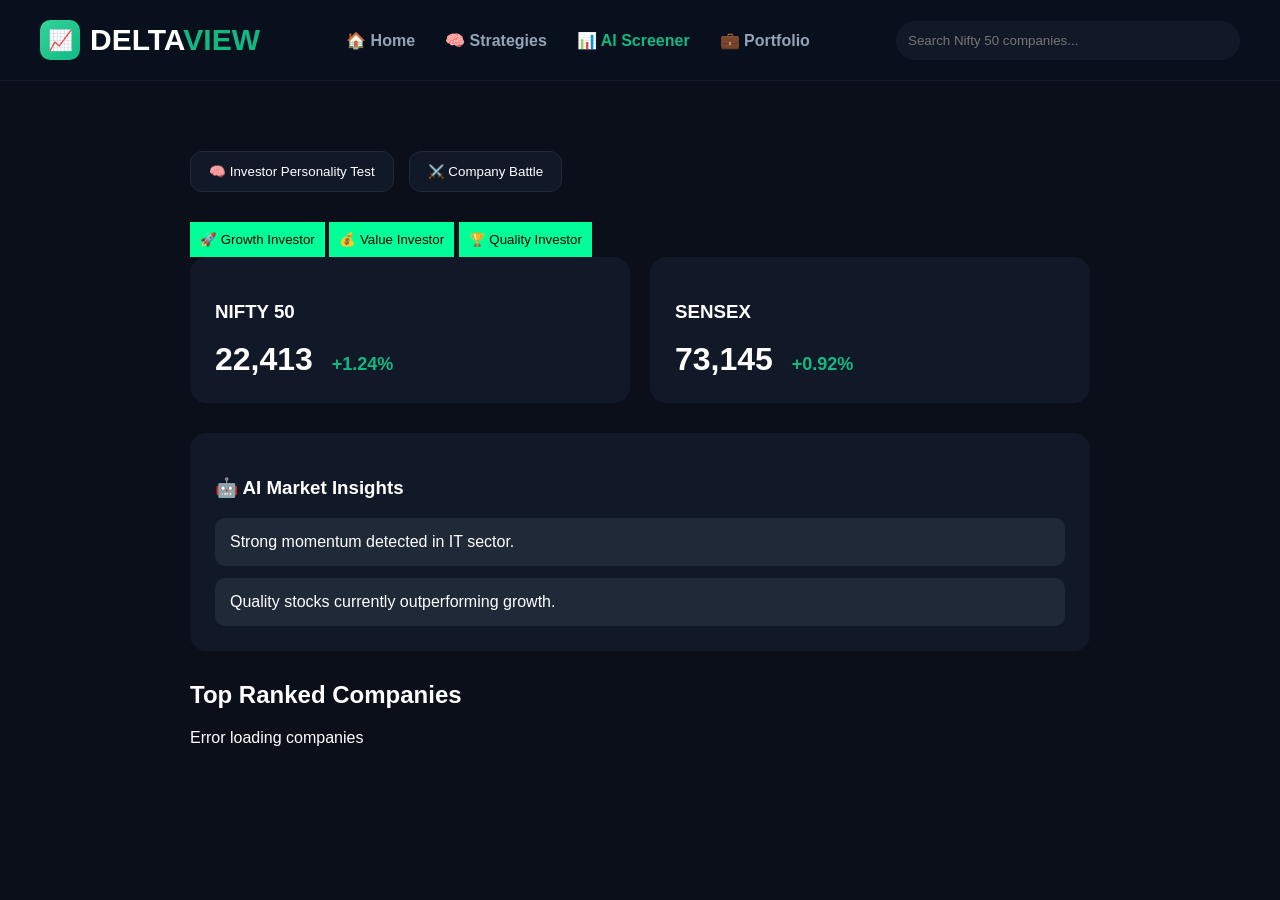
<file: frontend/index.html>
<!DOCTYPE html>
<html>

<head>
<meta charset="UTF-8">
<title>DeltaView</title>
<link rel="stylesheet" href="style.css">
</head>

<body>

<!-- NAVBAR -->

<nav class="navbar">

<div class="logo-section">
<div class="logo-icon">📈</div>
<h1>DELTA<span>VIEW</span></h1>
</div>

<div class="nav-links">
<a href="index.html">🏠 Home</a>
<a href="personality_test.html">🧠 Strategies</a>
<a href="index.html" class="active">📊 AI Screener</a>
<a href="portfolio.html">💼 Portfolio</a>
</div>

<div class="search-nav">
<input id="searchInput" placeholder="Search Nifty 50 companies...">
</div>

</nav>

<div class="container">

<!-- TOP BUTTONS -->

<div class="top-actions">

<button onclick="window.location.href='personality_test.html'" class="action-btn">
🧠 Investor Personality Test
</button>

<button onclick="window.location.href='compare.html'" class="action-btn">
⚔️ Company Battle
</button>

</div>

<!-- STRATEGY -->

<div class="strategy-buttons">

<button onclick="loadCompanies('growth')">
🚀 Growth Investor
</button>

<button onclick="loadCompanies('value')">
💰 Value Investor
</button>

<button onclick="loadCompanies('quality')">
🏆 Quality Investor
</button>

</div>

<!-- DASHBOARD -->

<div class="dashboard-grid">

<div class="market-card">

<h3>NIFTY 50</h3>

<div class="big-number">
22,413
<span class="green">+1.24%</span>
</div>

</div>

<div class="market-card">

<h3>SENSEX</h3>

<div class="big-number">
73,145
<span class="green">+0.92%</span>
</div>

</div>

</div>

<!-- AI INSIGHTS -->

<div class="ai-insights">

<h3>🤖 AI Market Insights</h3>

<div class="insight">
Strong momentum detected in IT sector.
</div>

<div class="insight">
Quality stocks currently outperforming growth.
</div>

</div>

<h2 class="section-title">
Top Ranked Companies
</h2>

<div id="companyList" class="company-grid"></div>

</div>

<script src="script.js"></script>

</body>
</html>
</file>
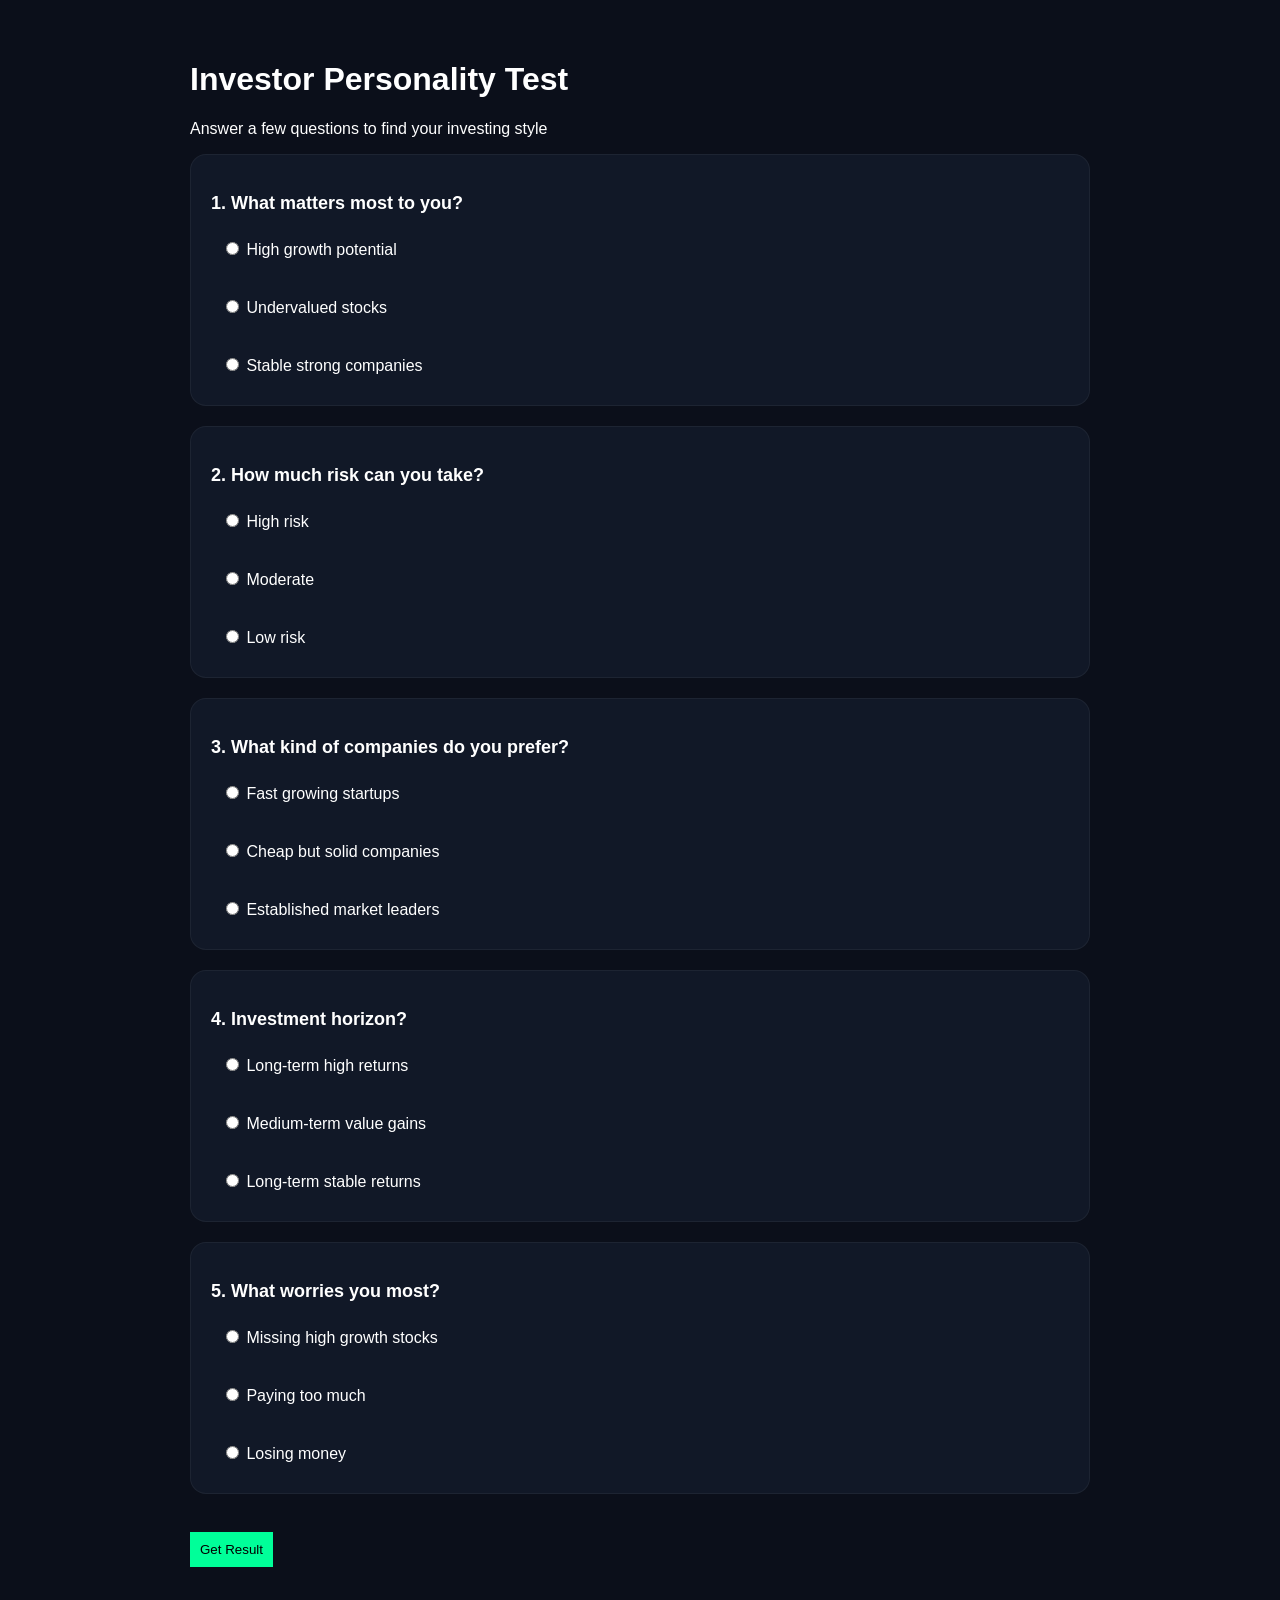
<file: frontend/personality_test.html>
<!DOCTYPE html>
<html>

<head>

<meta charset="UTF-8">
<title>Investor Personality Test</title>

<link rel="stylesheet" href="style.css">

</head>

<body>

<div class="container">

<h1>Investor Personality Test</h1>
<p>Answer a few questions to find your investing style</p>

<form id="quizForm">

<!-- Q1 -->
<div class="question">
<p>1. What matters most to you?</p>
<label><input type="radio" name="q1" value="growth"> High growth potential</label><br>
<label><input type="radio" name="q1" value="value"> Undervalued stocks</label><br>
<label><input type="radio" name="q1" value="quality"> Stable strong companies</label>
</div>

<!-- Q2 -->
<div class="question">
<p>2. How much risk can you take?</p>
<label><input type="radio" name="q2" value="growth"> High risk</label><br>
<label><input type="radio" name="q2" value="value"> Moderate</label><br>
<label><input type="radio" name="q2" value="quality"> Low risk</label>
</div>

<!-- Q3 -->
<div class="question">
<p>3. What kind of companies do you prefer?</p>
<label><input type="radio" name="q3" value="growth"> Fast growing startups</label><br>
<label><input type="radio" name="q3" value="value"> Cheap but solid companies</label><br>
<label><input type="radio" name="q3" value="quality"> Established market leaders</label>
</div>

<!-- Q4 -->
<div class="question">
<p>4. Investment horizon?</p>
<label><input type="radio" name="q4" value="growth"> Long-term high returns</label><br>
<label><input type="radio" name="q4" value="value"> Medium-term value gains</label><br>
<label><input type="radio" name="q4" value="quality"> Long-term stable returns</label>
</div>

<!-- Q5 -->
<div class="question">
<p>5. What worries you most?</p>
<label><input type="radio" name="q5" value="growth"> Missing high growth stocks</label><br>
<label><input type="radio" name="q5" value="value"> Paying too much</label><br>
<label><input type="radio" name="q5" value="quality"> Losing money</label>
</div>

<br>

<button type="button" onclick="calculateResult()">Get Result</button>

</form>

<h2 id="result"></h2>

</div>

<script src="test.js"></script>

</body>
</html>
</file>
<file: frontend/style.css>
body{
margin:0;
font-family:Arial;
background:linear-gradient(135deg,#0f172a,#020617);
color:white;
}

.container{
width:1100px;
margin:auto;
padding:40px;
}

.logo{
font-size:36px;
text-align:center;
margin-bottom:30px;
}

.search-box{
text-align:center;
margin-bottom:40px;
}

.search-box input{
width:400px;
padding:12px;
border-radius:8px;
border:none;
font-size:16px;
}

.market-section{
display:flex;
gap:20px;
margin-bottom:40px;
}

.market-card{
flex:1;
background:rgba(255,255,255,0.05);
padding:20px;
border-radius:12px;
backdrop-filter:blur(10px);
}

.section-title{
margin-bottom:20px;
}

.company-grid{
display:grid;
grid-template-columns:repeat(4,1fr);
gap:15px;
}

.company-card{
background:rgba(255,255,255,0.05);
padding:15px;
border-radius:10px;
cursor:pointer;
transition:0.3s;
}

.company-card:hover{
transform:translateY(-5px);
background:rgba(255,255,255,0.1);
}
.charts-container {
    display: flex;
    gap: 20px;
    margin-top: 30px;
}

canvas {
    width: 100% !important;
    max-width: 500px;
    height: 300px !important;
}

.ai-box {
    background: rgba(255,255,255,0.05);
    padding: 20px;
    border-radius: 10px;
    margin-top: 20px;
}

.compare-result {
    margin-top: 30px;
}

.compare-header {
    display: flex;
    justify-content: space-between;
    align-items: center;
    font-size: 22px;
    margin-bottom: 20px;
}

.metric-row {
    margin-bottom: 20px;
}

.metric-name {
    margin-bottom: 5px;
    font-weight: bold;
}

.metric-col {
    background: #1e1e2f;
    padding: 10px;
    margin: 5px 0;
    border-radius: 8px;
    position: relative;
}

.metric-col.win {
    border: 2px solid #00ff99;
}

.bar {
    height: 6px;
    background: #00ff99;
    margin-top: 5px;
    border-radius: 4px;
}

.verdict {
    margin-top: 30px;
    font-size: 20px;
    text-align: center;
    color: #00ff99;
}

.compare-result {
    margin-top: 30px;
}

.metric-row {
    margin-bottom: 20px;
}

.metric {
    background: #222;
    padding: 10px;
    margin: 5px 0;
    border-radius: 8px;
}

.metric.win {
    border: 2px solid #00ff99;
}

.bar {
    height: 6px;
    background: #00ff99;
    margin-top: 5px;
}

.charts {
    display: flex;
    gap: 20px;
    margin-top: 40px;
}

body {
    background: #0b0f1a;
    color: white;
    font-family: Arial;
}

.container {
    max-width: 900px;
    margin: auto;
}

.logo {
    text-align: center;
}

.compare-box {
    display: flex;
    justify-content: center;
    gap: 10px;
    margin: 20px;
}

input {
    padding: 10px;
}

button {
    padding: 10px;
    background: #00ff99;
    border: none;
}

.card {
    background: #141a2e;
    padding: 15px;
    margin: 15px 0;
    border-radius: 10px;
}

.values {
    display: flex;
    justify-content: space-between;
}

.val {
    width: 45%;
}

.green {
    color: #00ff99;
}

.red {
    color: #ff4d4d;
}

.bar {
    height: 6px;
    background: currentColor;
    margin-top: 5px;
}

.charts {
    display: flex;
    gap: 20px;
    margin-top: 30px;
}

#verdict {
    text-align: center;
    font-size: 24px;
    margin-top: 30px;
    color: gold;
}
/* ===== PREMIUM NAVBAR ===== */

.navbar{
height:80px;
display:flex;
align-items:center;
justify-content:space-between;
padding:0 40px;

background:rgba(10,17,31,.85);
backdrop-filter:blur(12px);

border-bottom:1px solid rgba(255,255,255,.05);

position:sticky;
top:0;
z-index:100;
}

.logo-section{
display:flex;
align-items:center;
gap:10px;
}

.logo-icon{
width:40px;
height:40px;

display:flex;
align-items:center;
justify-content:center;

border-radius:10px;

background:linear-gradient(
135deg,
#34d399,
#10b981
);

font-size:20px;
}

.logo-section h1{
margin:0;
font-size:30px;
font-weight:800;
}

.logo-section span{
color:#10b981;
}

.nav-links{
display:flex;
gap:30px;
}

.nav-links a{
text-decoration:none;
color:#94a3b8;
font-weight:600;
}

.nav-links a:hover,
.nav-links .active{
color:#10b981;
}

.search-nav input{
width:320px;
padding:12px;

border:none;

border-radius:999px;

background:#111827;
color:white;
}

/* ===== TOP BUTTONS ===== */

.top-actions{
display:flex;
gap:15px;
margin:30px 0;
}

.action-btn{
background:#111827;
color:white;
border:1px solid #1f2937;
border-radius:12px;
padding:12px 18px;
cursor:pointer;
}

.action-btn:hover{
border-color:#10b981;
}

/* ===== DASHBOARD ===== */

.dashboard-grid{
display:grid;
grid-template-columns:1fr 1fr;
gap:20px;
margin-bottom:30px;
}

.market-card{
background:#111827;
padding:25px;
border-radius:16px;
}

.big-number{
font-size:32px;
font-weight:700;
margin-top:10px;
}

.green{
color:#10b981;
font-size:18px;
margin-left:10px;
}

/* ===== AI INSIGHTS ===== */

.ai-insights{
background:#111827;
padding:25px;
border-radius:16px;
margin-bottom:30px;
}

.insight{
background:#1f2937;
padding:15px;
margin-top:12px;
border-radius:10px;
}

/* ===== COMPANY CARDS ===== */

.company-card{
background:#111827;
border:1px solid transparent;
border-radius:18px;
padding:20px;

transition:.3s;
}

.company-card:hover{
transform:translateY(-6px);
border-color:#10b981;
box-shadow:0 0 20px rgba(16,185,129,.15);
}
.company-card{
background:#0f172a;
border:1px solid rgba(255,255,255,.05);
border-radius:20px;
padding:20px;
transition:.3s;
}

.company-card:hover{
transform:translateY(-8px);
border-color:#10b981;
box-shadow:0 0 30px rgba(16,185,129,.15);
}

.company-header{
display:flex;
justify-content:space-between;
align-items:center;
margin-bottom:15px;
}

.rank-badge{
background:#10b981;
padding:6px 12px;
border-radius:999px;
font-size:12px;
font-weight:bold;
}

.score-section{
display:flex;
gap:15px;
align-items:center;
margin-bottom:15px;
}

.score-circle{
width:55px;
height:55px;

border-radius:50%;

background:#10b981;

display:flex;
align-items:center;
justify-content:center;

font-weight:bold;
color:black;
}

.score-label{
margin:0 0 5px 0;
font-size:13px;
color:#94a3b8;
}

.mini-bar{
height:8px;
width:120px;
background:#1e293b;
border-radius:999px;
overflow:hidden;
}

.mini-fill{
height:100%;
background:#10b981;
}

.analyze-btn{
width:100%;
padding:10px;

background:linear-gradient(
90deg,
#10b981,
#059669
);

border:none;
border-radius:12px;

font-weight:bold;

cursor:pointer;
}
.question{
background:#111827;
padding:20px;
margin-bottom:20px;
border-radius:16px;
border:1px solid rgba(255,255,255,.05);
}

.question p{
font-size:18px;
font-weight:600;
margin-bottom:15px;
}

.question label{
display:block;
padding:10px;
border-radius:10px;
cursor:pointer;
transition:.3s;
}

.question label:hover{
background:#1f2937;
}

#result{
margin-top:30px;
}
.reason-box{
margin-top:15px;
padding-top:10px;
border-top:1px solid rgba(255,255,255,.08);
font-size:13px;
color:#cbd5e1;
}

.reason-item{
margin-top:6px;
color:#94a3b8;
}
.score-box{
margin-top:20px;
padding:20px;
border-radius:12px;
background:rgba(255,255,255,0.05);
}
.portfolio-form{
display:flex;
gap:15px;
margin-bottom:30px;
}

.portfolio-form input{
flex:1;
padding:12px;
border:none;
border-radius:10px;
}

.portfolio-summary{
display:grid;
grid-template-columns:repeat(3,1fr);
gap:20px;
margin-bottom:30px;
}

table{
width:100%;
border-collapse:collapse;
}

th,td{
padding:12px;
text-align:left;
border-bottom:1px solid rgba(255,255,255,.1);
}
.delete-btn{
background:#ff4d4d;
color:white;
border:none;
padding:8px 12px;
border-radius:8px;
cursor:pointer;
}

.delete-btn:hover{
background:#ff2222;
}
</file>
